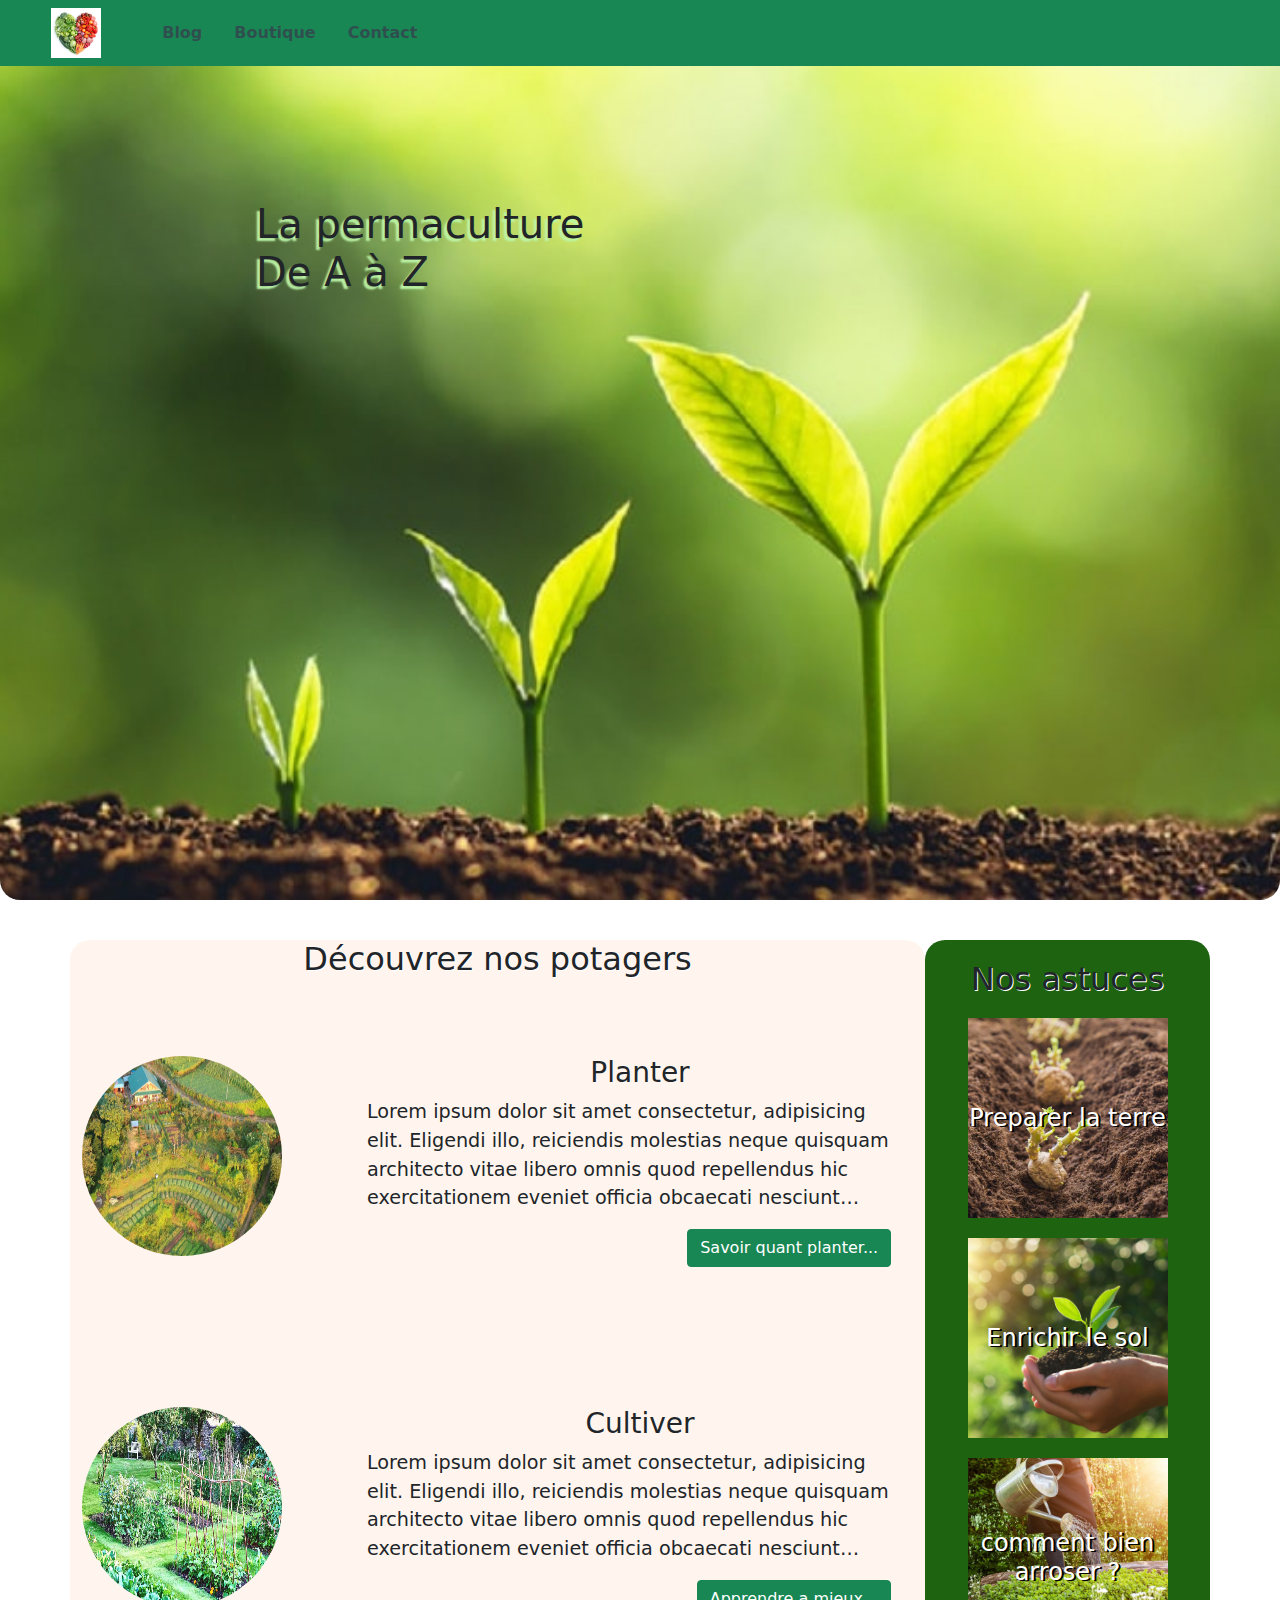
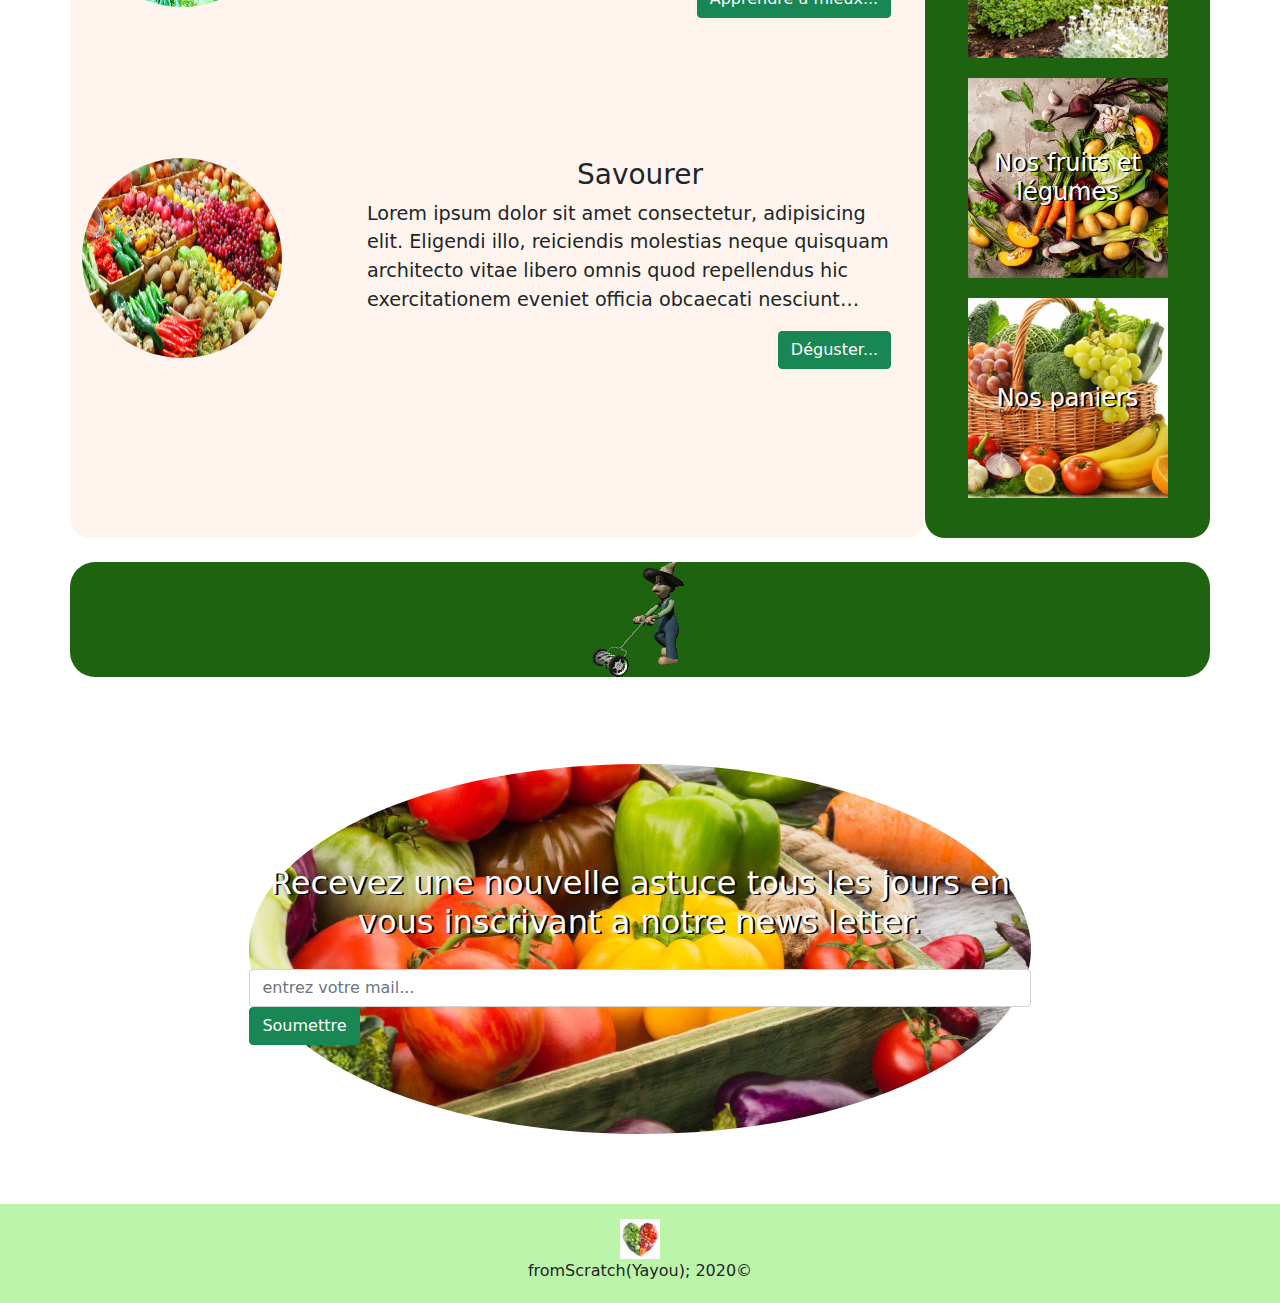
<file: index.html>
<!DOCTYPE html>
<html lang="en fr">
  <head>
    <meta charset="UTF-8" />
    <meta name="viewport" content="width=device-width, initial-scale=1.0" />
    <title>permaculture</title>
    <!--<link href=" <link rel "stylesheet"
    href="https://stackpath.bootstrapcdn.com/bootstrap/4.3.1/css/bootstrap.min.css"
    integrity="sha384-ggOyR0iXCbMQv3Xipma34MD+dH/1fQ784/j6cY/iJTQUOhcWr7x9JvoRxT2MZw1T"
    crossorigin="anonymous" />-->
    <link rel="stylesheet" href="style.css" />

    <link rel="stylesheet" href="css/bootstrap.css" />
  </head>

  <body>
    <header>
      <nav class="navbar navbar-expand-sm bg-success fixed-top">
        <div class="collapse navbar-collapse">
          <a href="#" class="nav-item"
            ><img src="img/coeur.jpg" width="50px" alt=""
          /></a>
          <a href="blog.html" class="nav-item nav-link">Blog</a>
          <a href="blog.html" class="nav-item nav-link">Boutique</a>
          <a href="blog.html" class="nav-item nav-link">Contact</a>
        </div>
      </nav>
      <h1>La permaculture<br />De A à Z</h1>
    </header>

    <main>
      <div class="container">
        <div class="row">
          <div class="col-lg-9" id="leftPart">
            <h2>Découvrez nos potagers</h2>
            <div class="container2">
              <div class="row elements">
                <div class="col-sm-4">
                  <img src="img/aerien.jpg" alt="planter" />
                </div>
                <div class="col-sm-8">
                  <h3>Planter</h3>
                  <p>
                    Lorem ipsum dolor sit amet consectetur, adipisicing elit.
                    Eligendi illo, reiciendis molestias neque quisquam
                    architecto vitae libero omnis quod repellendus hic
                    exercitationem eveniet officia obcaecati nesciunt
                    dignissimos minima at pariatur? Lorem ipsum dolor sit amet,
                    consectetur adipisicing elit. Modi debitis officiis fugit.
                    Eum vitae aspernatur qui! Magni, quibusdam vero ex fuga iure
                    eius labore eos repellat, nobis ullam aspernatur eligendi!
                    Lorem ipsum dolor sit amet consectetur adipisicing elit.
                    Vero corrupti consequuntur optio et officiis adipisci non
                    minus dolores omnis illo, facere nisi reiciendis dolore
                    velit consectetur dolorem? Molestiae, dolores provident!
                  </p>
                  <div class="button">
                    <button class="btn btn-success">
                      Savoir quant planter...
                    </button>
                  </div>
                </div>
              </div>
              <div class="row elements">
                <div class="col-sm-4">
                  <img
                    src="img/permaculture-potager.jpg"
                    style="background-size: cover"
                    alt="cultiver"
                  />
                </div>
                <div class="col-sm-8">
                  <h3>Cultiver</h3>
                  <p>
                    Lorem ipsum dolor sit amet consectetur, adipisicing elit.
                    Eligendi illo, reiciendis molestias neque quisquam
                    architecto vitae libero omnis quod repellendus hic
                    exercitationem eveniet officia obcaecati nesciunt
                    dignissimos minima at pariatur? Lorem ipsum dolor sit amet,
                    consectetur adipisicing elit. Harum, delectus consequatur
                    ducimus, laboriosam itaque perferendis cupiditate
                    consectetur laborum aut minus ad vitae eum soluta, vel velit
                    doloremque voluptatum eos tempora?
                  </p>

                  <div class="button">
                    <button class="btn btn-success">
                      Apprendre a mieux...
                    </button>
                  </div>
                </div>
              </div>

              <div class="row elements">
                <div class="col-sm-4">
                  <img
                    src="img/savourer.png"
                    style="background-size: cover"
                    ;
                    alt="savourer"
                  />
                </div>
                <div class="col-sm-8">
                  <h3>Savourer</h3>
                  <p>
                    Lorem ipsum dolor sit amet consectetur, adipisicing elit.
                    Eligendi illo, reiciendis molestias neque quisquam
                    architecto vitae libero omnis quod repellendus hic
                    exercitationem eveniet officia obcaecati nesciunt
                    dignissimos minima at pariatur? Lorem ipsum dolor sit amet,
                    consectetur adipisicing elit. Modi debitis officiis fugit.
                    Eum vitae aspernatur qui! Magni, quibusdam vero ex fuga iure
                    eius labore eos repellat, nobis ullam aspernatur eligendi!
                    Lorem ipsum dolor sit amet consectetur adipisicing elit.
                    Vero corrupti consequuntur optio et officiis adipisci non
                    minus dolores omnis illo, facere nisi reiciendis dolore
                    velit consectetur dolorem? Molestiae, dolores provident!
                  </p>
                  <div class="button">
                    <button class="btn btn-success">Déguster...</button>
                  </div>
                </div>
              </div>
            </div>
          </div>

          <div class="col-lg-3" id="rightPart">
            <h2>Nos astuces</h2>
            <div
              class="tips"
              style="
                background: url(img/planter.jpg) no-repeat 50% 50%;
                background-size: cover;
              "
              ;
            >
              <h4>Preparer la terre</h4>
            </div>

            <div
              class="tips"
              style="
                background: url(img/enrichir.jpg) no-repeat 50% 50%;
                background-size: cover;
              "
            >
              <h4>Enrichir le sol</h4>
            </div>

            <div
              class="tips"
              style="
                background: url(img/arroser.jpg) no-repeat 50% 50%;
                background-size: cover;
              "
            >
              <h4>comment bien arroser ?</h4>
            </div>

            <div
              class="tips"
              style="
                background: url(img/4.jpg) no-repeat 50% 50%;
                background-size: cover;
              "
            >
              <h4>Nos fruits et légumes</h4>
            </div>

            <div
              class="tips"
              style="
                background: url(img/3.jpg) no-repeat 50% 50%;
                background-size: cover;
              "
            >
              <h4>Nos paniers</h4>
            </div>
          </div>
          <div><br /></div>

          <div id="transition">
            <img src="img/jardinier.gif" alt="rateau" />
          </div>
        </div>
        <div><br /><br /><br /></div>

        <div id="newsLetter">
          <h4>
            Recevez une nouvelle astuce tous les jours en vous inscrivant a
            notre news letter.
          </h4>
          <div class="input group">
            <input
              type="email"
              class="form-control"
              placeholder="entrez votre mail..."
            />
            <div class="input-group-append">
              <button class="btn btn-success" type="button">Soumettre</button>
            </div>
          </div>
        </div>
      </div>

      <footer>
        <img src="img/coeur.jpg" width="40px" alt="logo" />
        <p>fromScratch(Yayou); 2020©</p>
      </footer>
    </main>
    <script
      src="https://code.jquery.com/jquery-3.4.1.min.js"
      integrity="sha256-CSXorXvZcTkaix6Yvo6HppcZGetbYMGWSFlBw8HfCJo="
      crossorigin="anonymous"
    ></script>
    <script type="text/javascript" src="script.js"></script>
  </body>
</html>

<!--
  voir les sites text shadow generator, css animate, css matic, css gradient, css button generator, transforms, filter css, css cursor, animista
  fancy border radius, clippy, trianglify, layout generator...
-->
</file>
<file: style.css>
html {
  scroll-behavior: smooth;
}

h2,
h3,
h4,
.nav-item,
#transition,
footer {
  text-align: center;
}

/**************HEADER**********************/
.collapse
{
  margin-left: 4%;
}
.nav-item
{
  color: darkslategray;
  font-weight: bold;
  padding-right: 45px;
}

header {
  background: url(img/plantes-conscience.jpg) no-repeat 50% 50%;
  background-size: cover;
  height: 100vh;
  border-radius: 0px 0px 20px 20px;
  margin-bottom: 40px;
}

h1 {
  font-size: 5em;
  padding: 200px 0 0 20%;
  text-shadow: -3px 3px 2px #bcf5a9;
  animation: titre ease 4s;
}

@keyframes titre {
  0% {
    opacity: 0;
    transform: translateY(180px);
  }
  100% {
    opacity: 1;
    transform: translateY(0px);
  }
}

/**************LEFT PART*******************/

#leftPart
{
  background-color: seashell;
  border-radius: 20px;
  
}
.elements
{
  padding: 70px 0;
  
} 
.elements img
{
  border-radius: 50%;
  width: 200px; height: 200px;
}
.elements p
{
  font-size: 1.2em;
  display: -webkit-box;
  -webkit-box-orient: vertical;
  -webkit-line-clamp: 4;
  overflow: hidden;
  padding-right: 20px;
}
.button
{
  text-align: right;
  margin: 15px 4% 0 0;
}
.col-sm-8
{
  
}
.col-sm-4
{
  
}
.container
{
  
}
.container2
{
  
}

/*****************rightPart****************/
#rightPart
{
  background-color: rgb(30, 100, 16);
  border-radius: 20px;
  padding: 20px;
}
.tips
{
  height: 200px;
  width: 200px;
  margin: 20px auto;
}
.tips h4
{
  position: relative;
  color: white;
  top: 50%;
  transform: translateY(-50%);
  text-shadow: 2px 1px 0 black;
}
h2
{
  text-shadow: 1px 1px 0px white;
}
.tips:hover
{
  transform: scale(1.08);
  opacity: 0.7;
  transition: ease-out 0.7s;
}

#transition
{
  padding: 0 40%;background-color:  rgb(30, 100, 16);border-radius: 25px;
}
#transition img{
  animation: rateau linear 4s;
  animation-iteration-count: infinite;
  transform-origin: 50% 50%;
  -ms-animation: rateau linear 4s;
  -ms-animation-iteration-count: infinite;
  -ms-transform-origin: 50% 50%;
}

@keyframes rateau{
  0% {
    transform:  translate(300px,0px)  ;
  }
  100% {
    transform:  translate(-350px,0px)  ;
  }
}

@-ms-keyframes rateau {
  0% {
    -ms-transform:  translate(300px,0px)  ;
  }
  100% {
    -ms-transform:  translate(-350px,0px)  ;
  }
}
/*************News letter*********************/

#newsLetter
{
  background: url(img/2.jpg) no-repeat 50% 50%;
  background-size: cover;
  height: 370px;
  width: 70%;
  min-width: 450px;
  margin: 0 auto;
  border-radius: 50%;
  margin-bottom: 70px;
}
#newsLetter h4
{
  color: white;
  margin-top: 15px;
  padding: 100px 0 20px 0;
  font-size: 2em;
  text-shadow: 2px 1px 0 black;
}
#newsLetter .input-group
{
  width: 40%;
  min min-width: 350px;
  margin: 0 auto;
}
footer
{
  background-color: #bcf5a9;
  padding: 15px 0 4px 0;
}
/************MEDIA QUERIES**********/
@media screen and (max-width: 990px) {
  #rightPart {
  display: flex;
  }
    #rightPart h2 {
    display: none;
    }
    .tips {
      height: 130px;
      width: 130px;
  }
}
@media screen and (max-width: 790px){
  h1 {
    font-size: 3em;
  }
  .elements{
    padding: 30px 0;
  }
  .elements img {
    
    margin-top: 40px;
  }
  .tips{
    height: 90px;
    width: 90px;
  }.tips h4{
    font-size: 0.9em;

  }
}
@media screen and (max-width: 580px) {
  .elements{
    padding: 15px;
    text-align: center;
  }
      .elements img {
        margin-bottom: 10px;
      }
          nav{
            display: none !important;
          }
        }
</file>
